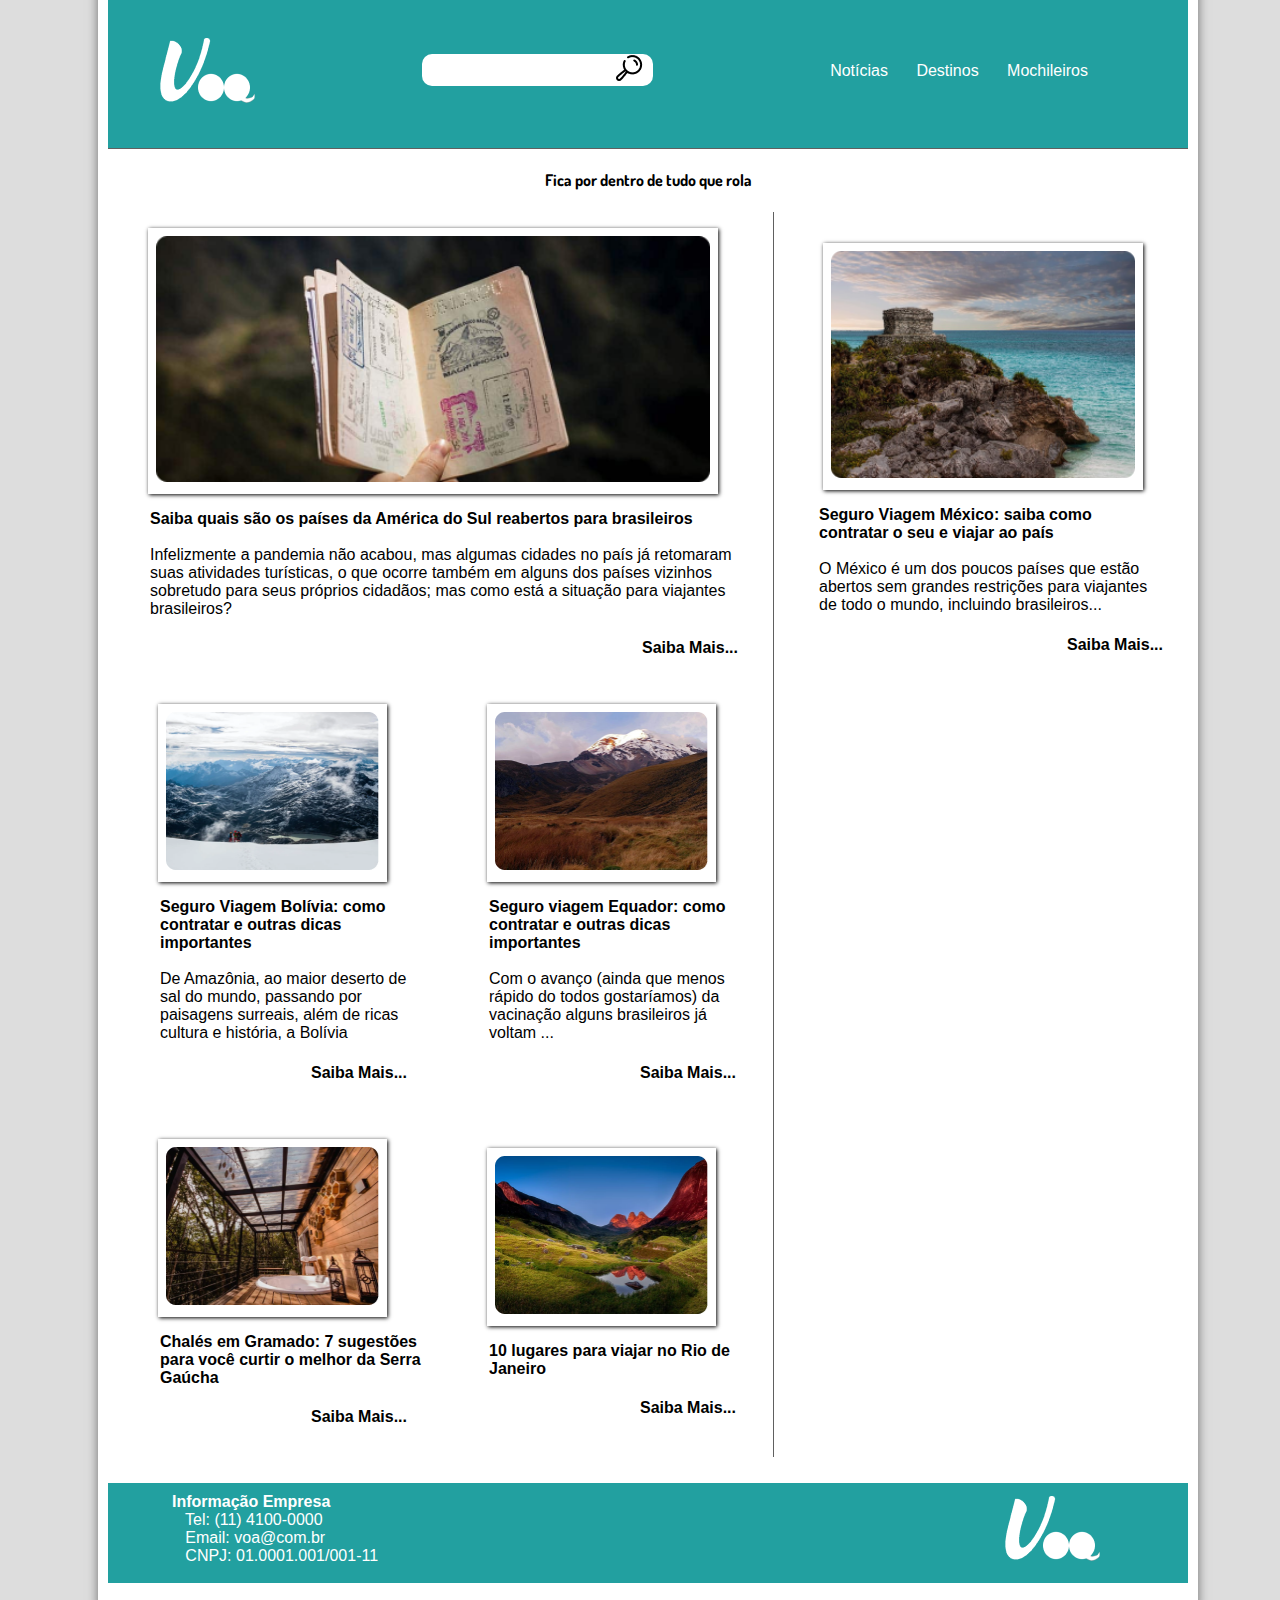
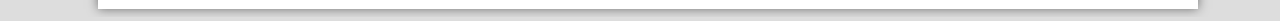
<file: index.html>
<!DOCTYPE html>
<html lang="pt-br">

<head>
	<meta charset="UTF-8"/>
	<title>Notícias</title>
	<link rel="stylesheet" type="text/css" href="_css/noticias.css"/>
</head>

<body>
<div id="interface">
	<header id="cabecalho">

		<img id="logo-cabec" src="_imagens/logob.png"/>		

		<div class="pesquisa">
			<input type="text" class="pesquisa-campo" name="tPesquisa" id="cPesquisa" size="15" maxlength="30" />
			<a class="pesquisa-botao">
				<img class="lupa" src="_imagens/lupa.png" />
			</a>
		</div>

		<nav id="menu">
			<ul type="disc"> <!--numera o menu-->
				<li><a href="#">Notícias</a></li>
				<li><a href="destinos.html">Destinos</a></li>
				<li><a href="mochileiros.html">Mochileiros</a></li>
			</ul>
		
		</nav>

	</header>

	<section id="cabec-titulo">
		<div>
			<h4>Fica por dentro de tudo que rola</h4>
		</div>
	</section>


	<section id="corpo">
		<article id="noticia-principal">

				<figure class="foto-legenda">
					<img src="_imagens/Tela_1_1.png" />
				</figure>

				<p id="parag_1">
					<!--target="_blank" abre outra aba-->
					<!--target="_self" abre na mesma aba-->
					<b>
					Saiba quais são os países da América do Sul reabertos para brasileiros
					</b><br/><br/>
					Infelizmente a pandemia não acabou, mas algumas cidades no país já retomaram suas atividades turísticas, o que ocorre também em alguns dos países vizinhos sobretudo para seus próprios cidadãos; mas como está a situação para viajantes brasileiros?
				</p>

				<hgroup>
					<h4 class="direita">Saiba Mais...</h4>
				</hgroup>

		

			<table id="tabelaspec">
				<tr>
					<td class="cee">
						<figure class="foto-legenda">
							<img src="_imagens/Tela_1_2.png" style="width: 213px;height: 158px;"/>
						</figure>

						<p>
							<b>
							Seguro Viagem Bolívia: como contratar e outras dicas importantes
							</b><br/><br/>
							De Amazônia, ao maior deserto de sal do mundo, passando por paisagens surreais, além de ricas cultura e história, a Bolívia
						</p>

						<hgroup>
							<h4 class="direita">Saiba Mais...</h4>
						</hgroup>

					</td>
					<td class="cdd">
						<figure class="foto-legenda">
							<img src="_imagens/Tela_1_3.png" style="width: 213px;height: 158px;"/>
						</figure>

						<p>
							<b>
							Seguro viagem Equador: como contratar e outras dicas importantes
							</b><br/><br/>
							Com o avanço (ainda que menos rápido do todos gostaríamos) da vacinação alguns brasileiros já voltam ...
						</p>

						<hgroup>
							<h4 class="direita">Saiba Mais...</h4>
						</hgroup>

					</td>
				</tr>

			</table>

			<table id="tabelaspec">
				<tr>
					<td class="cee">
						<figure class="foto-legenda">
							<img src="_imagens/Tela_1_4.png" style="width: 213px;height: 158px;"/>
						</figure>

						<p>
							<b>
							Chalés em Gramado: 7 sugestões para você curtir o melhor da Serra Gaúcha
							</b><br/>
						</p>

						<hgroup>
							<h4 class="direita">Saiba Mais...</h4>
						</hgroup>

					</td>
					<td class="cdd">
						<figure class="foto-legenda">
							<img src="_imagens/Tela_1_5.png" style="width: 213px;height: 158px;"/>
						</figure>

						<p>
							<b>
							10 lugares para viajar no Rio de Janeiro
							</b><br/>
						</p>

						<hgroup>
							<h4 class="direita">Saiba Mais...</h4>
						</hgroup>

					</td>
				</tr>

			</table>




		</article>
	</section>

	<aside id="lateral">
				<figure class="foto-legenda">
					<img src="_imagens/Tela_1_6.png"/>
				</figure>

				<p id="parag_2">
					<b>
					Seguro Viagem México: saiba como contratar o seu e viajar ao país
					</b><br/><br/>
					O México é um dos poucos países que estão abertos sem grandes restrições para viajantes de todo o mundo, incluindo brasileiros...
				</p>
				<hgroup>
					<h4 class="direita">Saiba Mais...</h4>
				</hgroup>


	</aside>

	<footer id="rodape">

		<article class="art_rodape">
			<p><b>	Informação Empresa </b><br/>
				&nbsp&nbsp Tel: (11) 4100-0000 <br/>
				&nbsp&nbsp Email: voa@com.br  <br/>
				&nbsp&nbsp CNPJ: 01.0001.001/001-11 <br/>
			</p>

		</article>
		<div>

				<img id="logo-rodape" src="_imagens/logob.png"/>

		</div>

	</footer>

</div>
</body>
</html>
</file>
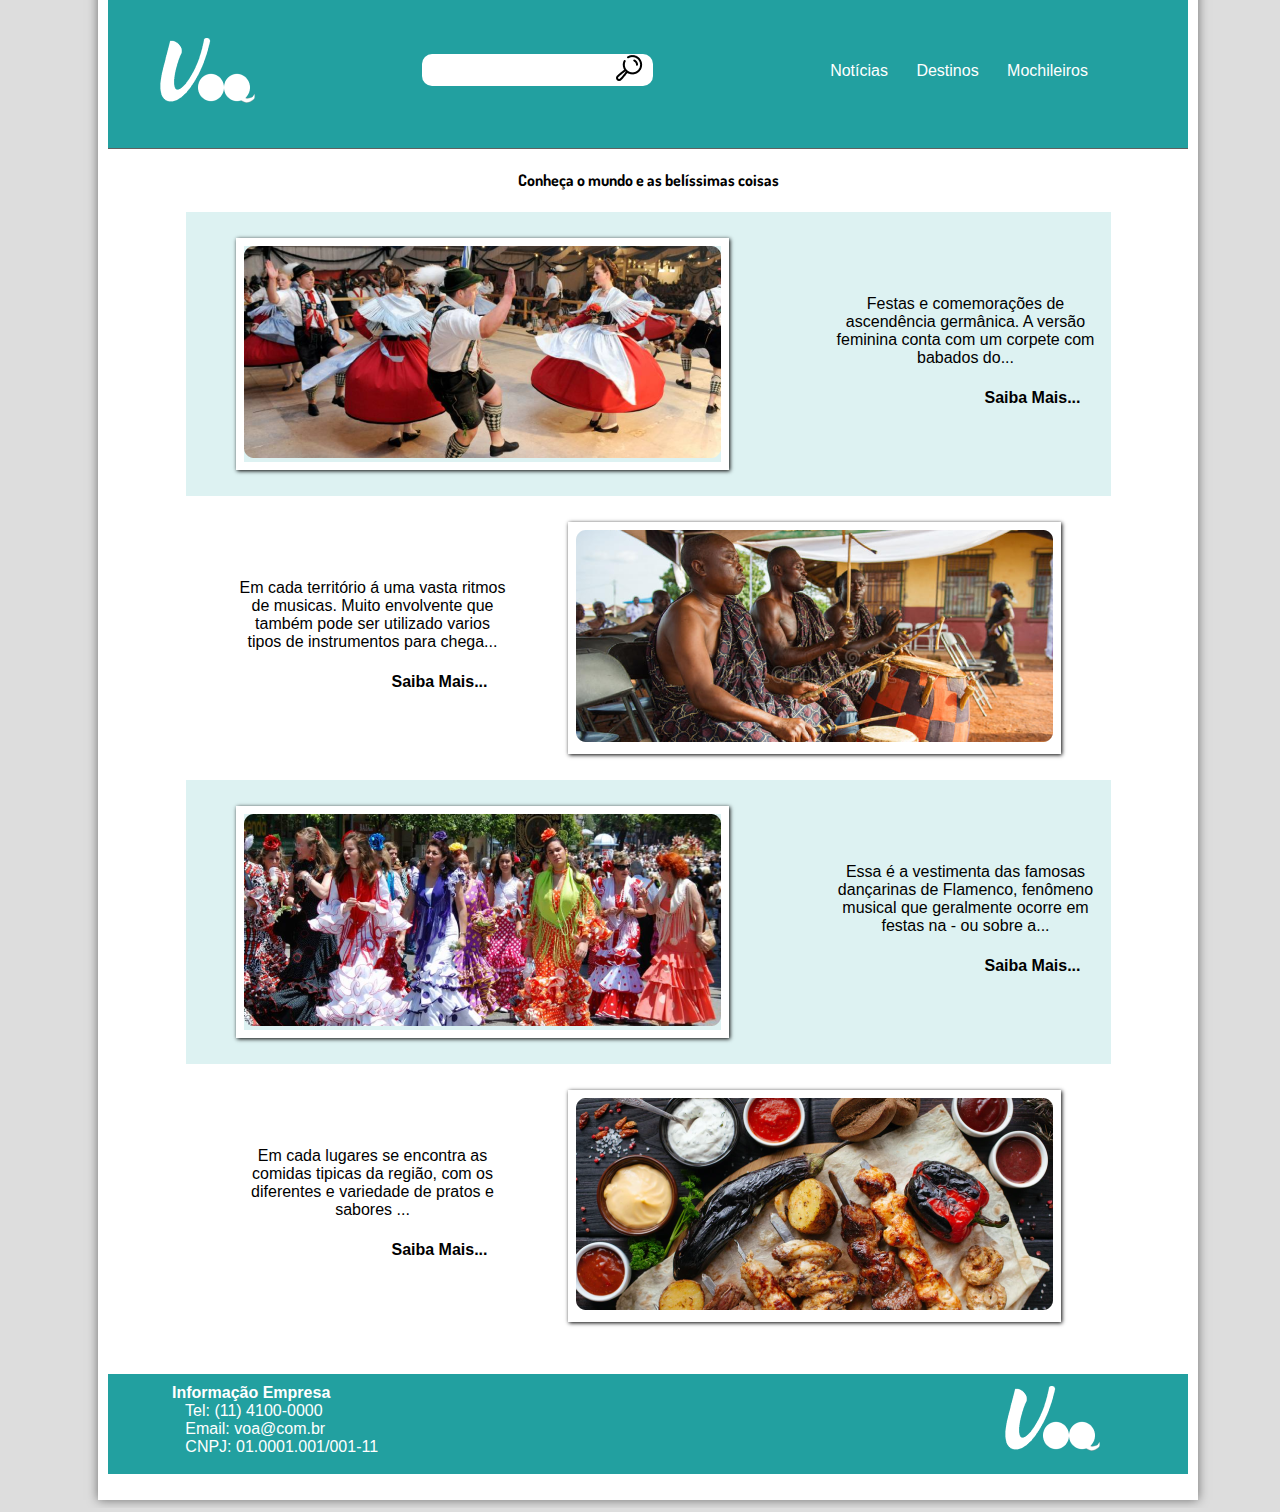
<file: destinos.html>
<!DOCTYPE html>
<html lang="pt-br">

<head>
	<meta charset="UTF-8"/>
	<title>Destinos</title>
	<link rel="stylesheet" type="text/css" href="_css/destinos.css"/>
</head>

<body>
<div id="interface">
	<header id="cabecalho">

		<img id="logo-cabec" src="_imagens/logob.png"/>		

		<div class="pesquisa">
			<input type="text" class="pesquisa-campo" name="tPesquisa" id="cPesquisa" size="15" maxlength="30" />
			<a class="pesquisa-botao">
				<img class="lupa" src="_imagens/lupa.png" />
			</a>
		</div>

		<nav id="menu">
			<ul type="disc"> <!--numera o menu-->
				<li><a href="index.html">Notícias</a></li>
				<li><a href="#">Destinos</a></li>
				<li><a href="mochileiros.HTML">Mochileiros</a></li>
			</ul>
		
		</nav>

	</header>

	<section id="cabec-titulo">
		<div>
			<h4>Conheça o mundo e as belíssimas coisas</h4>
		</div>
	</section>


	<section id="corpo">
		<article id="noticia-principal">

			<table id="tabelaspec">
				<tr style="background: #DDF2F2;">
					<td class="cee">
						<figure class="foto-legenda">
							<img src="_imagens/Tela_2_1.png" style="width: 477px;height: 212px;"/>
						</figure>

					</td>
					<td class="cd">
						<p>
							Festas e comemorações de ascendência germânica. A versão feminina conta com um corpete com babados do...
						</p>

						<hgroup>
							<h4 class="direita">Saiba Mais...</h4>
						</hgroup>

					</td>
				</tr>

			</table>

			<table id="tabelaspec">
				<tr>

					<td class="cd">
						<p>
							Em cada território á uma vasta ritmos de musicas. Muito envolvente que também pode ser utilizado varios tipos de instrumentos para chega...
						</p>

						<hgroup>
							<h4 class="direita">Saiba Mais...</h4>
						</hgroup>

					</td>
					<td class="ce">
						<figure class="foto-legenda">
							<img src="_imagens/Tela_2_2.png" style="width: 477px;height: 212px;"/>
						</figure>

					</td>
				</tr>

			</table>

			<table id="tabelaspec">
				<tr style="background: #DDF2F2;">
					<td class="ce">
						<figure class="foto-legenda">
							<img src="_imagens/Tela_2_3.png" style="width: 477px;height: 212px;"/>
						</figure>

					</td>
					<td class="cd">
						<p>
							Essa é a vestimenta das famosas dançarinas de Flamenco, fenômeno musical que geralmente ocorre em festas na - ou sobre a...
						</p>

						<hgroup>
							<h4 class="direita">Saiba Mais...</h4>
						</hgroup>

					</td>
				</tr>

			</table>

			<table id="tabelaspec">
				<tr>

					<td class="cd">
						<p>
							Em cada lugares se encontra as comidas tipicas da região,  com os diferentes e variedade de pratos e sabores ...
						</p>

						<hgroup>
							<h4 class="direita">Saiba Mais...</h4>
						</hgroup>

					</td>
					<td class="ce">
						<figure class="foto-legenda">
							<img src="_imagens/Tela_2_4.png" style="width: 477px;height: 212px;"/>
						</figure>

					</td>
				</tr>

			</table>


		</article>
	</section>


	<footer id="rodape">

		<article class="art_rodape">
			<p><b>	Informação Empresa </b><br/>
				&nbsp&nbsp Tel: (11) 4100-0000 <br/>
				&nbsp&nbsp Email: voa@com.br  <br/>
				&nbsp&nbsp CNPJ: 01.0001.001/001-11 <br/>
			</p>

		</article>
		<div>
			<img id="logo-rodape" src="_imagens/logob.png"/>
		</div>

	</footer>

</div>
</body>
</html>
</file>
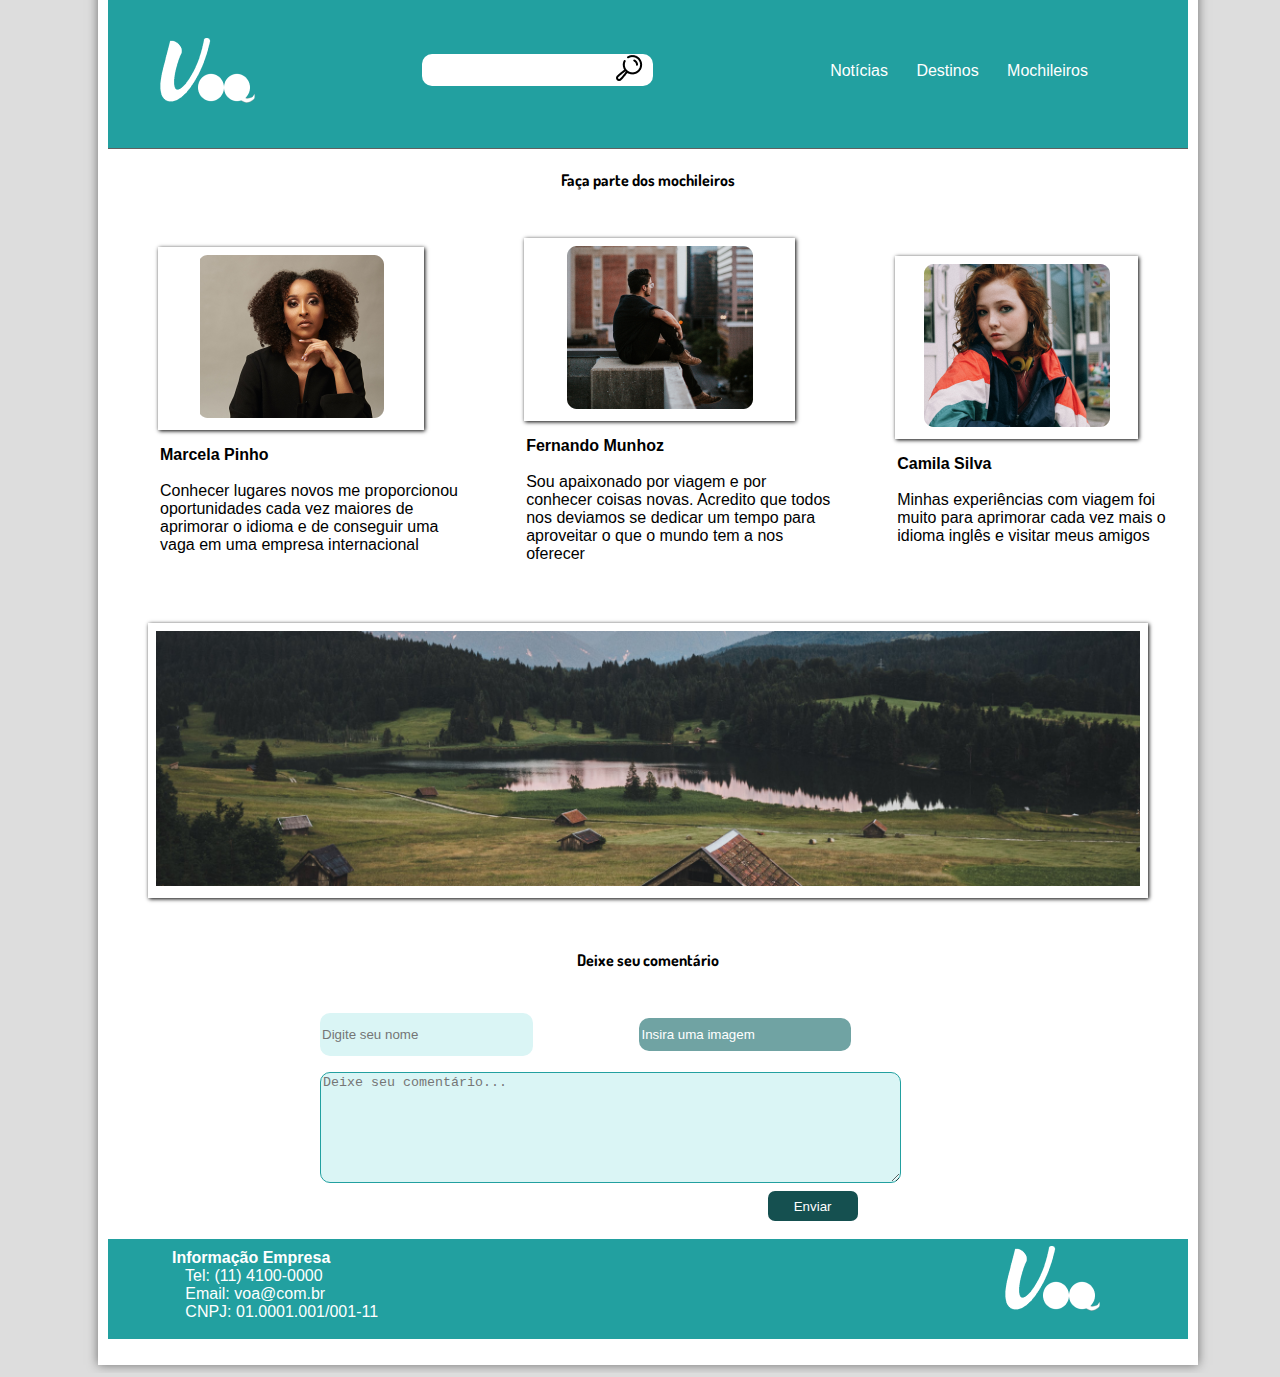
<file: mochileiros.html>
<!DOCTYPE html>
<html lang="pt-br">

<head>
	<meta charset="UTF-8"/>
	<title>Mochileiros</title>
	<link rel="stylesheet" type="text/css" href="_css/mochileiros.css"/>
</head>

<body>
<div id="interface">
	<header id="cabecalho">

		<img id="logo-cabec" src="_imagens/logob.png"/>		

		<div class="pesquisa">
			<input type="text" class="pesquisa-campo" name="tPesquisa" id="cPesquisa" size="15" maxlength="30" />
			<a class="pesquisa-botao">
				<img class="lupa" src="_imagens/lupa.png" />
			</a>
		</div>

		<nav id="menu">
			<ul type="disc"> <!--numera o menu-->
				<li><a href="index.html">Notícias</a></li>
				<li><a href="destinos.html">Destinos</a></li>
				<li><a href="#">Mochileiros</a></li>
			</ul>
		
		</nav>

	</header>

	<section id="cabec-titulo">
		<div>
			<h4>Faça parte dos mochileiros</h4>
		</div>
	</section>


	<section id="corpo">
		<article id="noticia-principal">

			<table id="tabelaspec">
				<tr>
					<td class="cdd">
						<figure class="foto-legenda">
							<img src="_imagens/Tela_3_1.png" style="width: 186px;height: 163px;"/>
						</figure>

						<p>
							<b>
							Marcela Pinho
							</b><br/><br/>
							Conhecer lugares novos me proporcionou oportunidades cada vez maiores de aprimorar o idioma e de conseguir uma vaga em uma empresa internacional 
						</p>
					</td>
					<td class="cdd">
						<figure class="foto-legenda">
							<img src="_imagens/Tela_3_2.png" style="width: 186px;height: 163px;"/>
						</figure>

						<p>
							<b>
							Fernando Munhoz
							</b><br/><br/>
							Sou apaixonado por viagem e por conhecer coisas novas. Acredito que todos nos deviamos se dedicar um tempo para aproveitar o que o mundo tem a nos oferecer
						</p>
					</td>
					<td class="cdd">
						<figure class="foto-legenda">
							<img src="_imagens/Tela_3_3.png" style="width: 186px;height: 163px;"/>
						</figure>

						<p>
							<b>
							Camila Silva
							</b><br/><br/>
							Minhas experiências com viagem foi muito para aprimorar cada vez mais o idioma inglês e visitar meus amigos 
						</p>
					</td>
				</tr>

			</table>
			<br/>
			<figure class="foto-legenda">
				<img src="_imagens/Tela_3_4.png" />
			</figure>
			<br/><br/>
		</article>

	</section>

	<section id="cabec-titulo">
		<div>
			<h4>Deixe seu comentário</h4>
		</div>
	</section>

	<fieldset id="cadastro">
	    <p>
	        <input type="text" name="tNome" id="cNome" placeholder="Digite seu nome" />
	        <input type="text" class="pImagem" name="tImg" id="cImg" placeholder="Insira uma imagem" />
	    </p>
	    <p>
			<textarea name="tMsg" id="cMsg" cols="70" rows="7" placeholder="Deixe seu comentário..."></textarea>
		</p>

		<div style="position: absolute; right: 33%; margin-top: -12px">
			<input type="submit" id="btnEnviar" value="Enviar">
		</div>
	</fieldset>


	<footer id="rodape">

		<article class="art_rodape">
			<p><b>	Informação Empresa </b><br/>
				&nbsp&nbsp Tel: (11) 4100-0000 <br/>
				&nbsp&nbsp Email: voa@com.br  <br/>
				&nbsp&nbsp CNPJ: 01.0001.001/001-11 <br/>
			</p>

		</article>
		<div>

				<img id="logo-rodape" src="_imagens/logob.png"/>

		</div>

	</footer>

</div>
</body>
</html>
</file>
<file: _css/noticias.css>
@charset "UTF-8";
/*Fonte Externo*/
@import url(http://fonts.googleapis.com/css?family=Titillium+Web);
@import url('https://fonts.googleapis.com/css2?family=Dosis:wght@700&display=swap');
@font-face{
	font-family: 'FonteLogo';  /*define nome fonte*/
	src: url("../_fonts/bubblegum-sans-regular.otf");
}


/* estilo  */
body{
	/*background-image: url("fundo.jpg");*/
	/*background-color: rgb(35,137,195);*/
	font-family: arial;
	background-color: #dddddd;
	color: :rgba(0,0,0,1);
	width: 100%;
	}

/* toda tela está dentro dessa div(dentro do container), menos o menu que é position absolute  */
div#interface{
	width: 1080px;
	background-color: #ffffff;
	/* top right bott left */
	margin: -20px auto 0px auto;
	box-shadow: 0px 0px 10px rgba(0, 0, 0, .5);
	padding: 10px 10px 10px 10px; /* padding: 10px */
}

section#cabec-titulo{
	width: 100%;
	text-align: center;
	font-weight: bold;
	font-family: 'Dosis', sans-serif;
}

p {
    /*text-align: justify; 
	text-indent: 50px;*/
  }

article#noticia-principal p{
	margin-left: 42px;
	text-align: left;
}

header#cabecalho img#logo-cabec{
	position: absolute;
	width: 102px;
	height: 76px;
	left: 155px;
	top: 32px;
}

header#cabecalho{
border-bottom: 1px #606060 solid;  /*linha*/
height: 150px;
background: #22A0A0;
}

header#cabecalho h1{
	font-family: 'FonteLogo',sans-serif;
	font-size: 30pt;
	color: #606060;
	text-shadow: 1px 1px 1px rgba(0,0,0,.6);
	padding: 0px;  /*padding- interno, margin- externo*/
	margin-bottom: 0px;
}

header#cabecalho h2{
	/*font-family: Arial,sans-serif;*/
	font-family: 'Titillium Web', sans-serif;
	color: #888888;
	font-size: 15pt;
	padding: 0px;
	margin-top: 0px;
}

.pesquisa{
	position: absolute;
	background: #fff;
	border-radius: 10px;
	left: 33%;
	top: 54px;
	height: 12px;
	padding: 10px;
	display: flex;
	justify-content: space-between;
	align-items: center;
}
.pesquisa-campo{
	background: none;
	border: 0;
	outline: 0;
	font-size: 18px;
}


/* formatacao de imagens com legenda  */
figure.foto-legenda{
	position: relative; /* por causa do position:  absolut */
	/*border: 8px solid red;*/
	border: 8px solid white;
	box-shadow:  1px 1px 4px black;
}

figure.foto-legenda img{
	width:  100%;
	height: 100%;
	}

figure.foto-legenda figcaption{
	opacity: 0; /* some com a cor e legenda*/
	position:  absolute; /* coloca "palavra legenda para dentro da foto" */
	top:  0px; /* coloca "palavra legenda para dentro da foto" */
	background-color: rgba(0,0,0, .4); /* cobre a foto */
	color:  white;
	width:  100%;
	height: 100%;
	padding: 10px; /* desloca a cor p direita*/
	box-sizing:  border-box; /* enquadra a cor dentro da foto*/
	transition: opacity 1s; /* demora 1 seg */
}

figure.foto-legenda:hover figcaption{
	opacity: 1; /* aparece a cor e legenda*/
}

/* formatacao menu  */
nav#menu{
	display: block;
}
nav#menu ul{
	list-style: none; /* some com os pontos de item do menu   */
	/* text-transform: uppercase; menu maiusculo */
	position: absolute; /* pode posicionar em qq parte da tela */
	top: 34px; /* diminui margem no topo da tela */
	right: 180px;
	font-size: 16px;
}

nav#menu li {
	display:  inline-block; /* menu horizontal */
	background-color: #22A0A0;
	padding: 10px; /* espaço entre os itens do menu, dentro do objeto */
	margin: 2px; /* espaço fora do objeto */
	transition: background-color 1s; /*demora 1 seg para mudar de cor, funciona em alguns navegadores*/
}

nav#menu li:hover {
	/*background-color: #606060;*/
}


nav#menu a{
	color:  white;
	text-decoration: none; /*tira o sublinhado*/
}
nav#menu a:hover{
	color: #ffffff;
	text-decoration: underline; /*volta o suplinhado*/
}

section#corpo{
	display: block;
	width: 650px;
	float: left; /*desloca para esquerda*/
	border-right: 1px solid #606060; /*linha lateral*/
	padding-right: 15px;
}

aside#lateral{
	display: block;
	width: 400px;
	float: right; /*desloca para direita*/
	background-color: #ffffff;
	padding: 5px;
	margin-top: 10px ;
	/*box-shadow: 2px 2px 2px rgb(0,0,0,.5);*/
}

aside#lateral h1{
font-family: 'FonteLogo', sans-serif;
font-size: 20pt;
color: #606060;
margin-top: 10px;
}

aside#lateral h2{
background-color: #606060;
font-size: 13pt;
color: #ffffff;
padding: 5px;
}

aside#lateral p{
	margin-left: 36px;
	margin-right: 20px;
	text-align: left;
}

footer#rodape{
	clear: both; /*limpa configuração de todos os lados*/
	/*border-top: 1px solid #606060;*/
	padding-top: 10px;
}

footer#rodape p{
	text-align: left;
	background: #22A0A0;
	height: 80px;
	color: white;
	padding: 10px;
	padding-left: 64px;
	}

footer#rodape img#logo-rodape{
	position: absolute;
	width: 102px;
	height: 76px;
	left: 1000px;
	top: 1490px;
}

table#tabelaspec {
	/*border: 1px solid black;*/
	border-spacing: 0px;
	margin-left: auto;
	margin-right: auto;
}

table#tabelaspec td {
/*border: 1px solid #606060;*/
padding: 10px;
text-align: center;
vertical-align: middle;
}

table#tabelaspec td.ce{
	color: #ffffff;
	background-color: #606060;
	vertical-align: top;
	font-weight: bold;
}

table#tabelaspec td.cd{
	background-color: #cecece;
}

table#tabelaspec caption{
	color: #888888;
	font-size: 13pt;
	font-weight: bolder;
}

table#tabelaspec caption span{
	dispaly: block;
	float: right;
	color: #000000;
	font-size: 8pt;
	margin-top: 10px;
}

article#noticia-principal h2{
	font-size: 13pt;
	color: #606060;
	background-color: #dddddd ;
	padding: 5px 0px 5px 0px;
	margin: 10px 0px 10px 0px;
}

article#cabecalho-artigo h1{
	font-family: 'FonteLogo', sans-serif;
	font-size: 20pt;
	color: #606060;
	margin-bottom: 0px;
}

article#cabecalho-artigo h2{
	font-size: 13pt;
	color: #cecece;
	background-color: #ffffff;
	margin: 0px;
}

article#cabecalho-artigo h3{
	font-size: 12px;
	color: #606060;
}

.direita{
	text-align: right;
	margin-right: 20px;
}

a{
	color: #606060;
	text-decoration: none;

}

a:hover{
	text-decoration: underline;
}
</file>
<file: _css/destinos.css>
@charset "UTF-8";
/*Fonte Externo*/
@import url(http://fonts.googleapis.com/css?family=Titillium+Web);
@import url('https://fonts.googleapis.com/css2?family=Dosis:wght@700&display=swap');
@font-face{
	font-family: 'FonteLogo';  /*define nome fonte*/
	src: url("../_fonts/bubblegum-sans-regular.otf");
}


body{
	font-family: arial;
	background-color: #dddddd;
	color: :rgba(0,0,0,1);
	width: 100%;
	}

/* toda tela está dentro dessa div(dentro do container), menos o menu que é position absolute  */
div#interface{
	width: 1080px;
	background-color: #ffffff;
	/* top right bott left */
	margin: -20px auto 0px auto;
	box-shadow: 0px 0px 10px rgba(0, 0, 0, .5);
	padding: 10px 10px 10px 10px;
}

section#cabec-titulo{
	width: 100%;
	text-align: center;
	font-weight: bold;
	font-family: 'Dosis', sans-serif;
}

article#noticia-principal p{
	margin-left: 42px;
	text-align: left;
}

header#cabecalho img#logo-cabec{
	position: absolute;
	width: 102px;
	height: 76px;
	left: 155px;
	top: 32px;
}

header#cabecalho{
border-bottom: 1px #606060 solid;  /*linha*/
height: 150px;
background: #22A0A0;
}

header#cabecalho h1{
	font-family: 'FonteLogo',sans-serif;
	font-size: 30pt;
	color: #606060;
	text-shadow: 1px 1px 1px rgba(0,0,0,.6);
	padding: 0px;  /*padding- interno, margin- externo*/
	margin-bottom: 0px;
}

header#cabecalho h2{
	font-family: 'Titillium Web', sans-serif;
	color: #888888;
	font-size: 15pt;
	padding: 0px;
	margin-top: 0px;
}

.pesquisa{
	position: absolute;
	background: #fff;
	border-radius: 10px;
	left: 33%;
	top: 54px;
	height: 12px;
	padding: 10px;
	display: flex;
	justify-content: space-between;
	align-items: center;
}
.pesquisa-campo{
	background: none;
	border: 0;
	outline: 0;
	font-size: 18px;
}


/* formatacao de imagens com legenda  */
figure.foto-legenda{
	position: relative; /* por causa do position:  absolut */
	border: 8px solid white;
	box-shadow:  1px 1px 4px black;
}

figure.foto-legenda img{
	width:  100%;
	height: 100%;
	}

figure.foto-legenda figcaption{
	opacity: 0; /* some com a cor e legenda*/
	position:  absolute; /* coloca "palavra legenda para dentro da foto" */
	top:  0px; /* coloca "palavra legenda para dentro da foto" */
	background-color: rgba(0,0,0, .4); /* cobre a foto */
	color:  white;
	width:  100%;
	height: 100%;
	padding: 10px; /* desloca a cor p direita*/
	box-sizing:  border-box; /* enquadra a cor dentro da foto*/
	transition: opacity 1s; /* demora 1 seg */
}

figure.foto-legenda:hover figcaption{
	opacity: 1; /* aparece a cor e legenda*/
}

/* formatacao menu  */
nav#menu{
	display: block;
}
nav#menu ul{
	list-style: none; /* some com os pontos de item do menu   */
	position: absolute; /* pode posicionar em qq parte da tela */
	top: 34px; /* diminui margem no topo da tela */
	right: 180px;
	font-size: 16px;
}

nav#menu li {
	display:  inline-block; /* menu horizontal */
	background-color: #22A0A0;
	padding: 10px; /* espaço entre os itens do menu, dentro do objeto */
	margin: 2px; /* espaço fora do objeto */
	transition: background-color 1s; /*demora 1 seg para mudar de cor, funciona em alguns navegadores*/
}

nav#menu li:hover {
	/*background-color: #606060;*/
}


nav#menu a{
	color:  white;
	text-decoration: none; /*tira o sublinhado*/
}
nav#menu a:hover{
	color: #ffffff;
	text-decoration: underline; /*volta o suplinhado*/
}

section#corpo{
	display: block;
	width: 100%;
	float: left; /*desloca para esquerda*/
	padding-right: 15px;
}


footer#rodape{
	clear: both; /*limpa configuração de todos os lados*/
	padding-top: 10px;
}

footer#rodape p{
	text-align: left;
	background: #22A0A0;
	height: 80px;
	color: white;
	padding: 10px;
	padding-left: 64px;
	}

footer#rodape img#logo-rodape{
	position: absolute;
	width: 102px;
	height: 76px;
	left: 1000px;
	top: 1380px;
}

table#tabelaspec {
	border-spacing: 0px;
	margin-left: auto;
	margin-right: auto;
}

table#tabelaspec td {
padding: 10px;
text-align: center;
vertical-align: middle;
}

table#tabelaspec td.cd p{
	width: 270px;
	text-align: center;
}

table#tabelaspec caption{
	color: #888888;
	font-size: 13pt;
	font-weight: bolder;
}

table#tabelaspec caption span{
	dispaly: block;
	float: right;
	color: #000000;
	font-size: 8pt;
	margin-top: 10px;
}

article#noticia-principal h2{
	font-size: 13pt;
	color: #606060;
	background-color: #dddddd ;
	padding: 5px 0px 5px 0px;
	margin: 10px 0px 10px 0px;
}

article#cabecalho-artigo h1{
	font-family: 'FonteLogo', sans-serif;
	font-size: 20pt;
	color: #606060;
	margin-bottom: 0px;
}

article#cabecalho-artigo h2{
	font-size: 13pt;
	color: #cecece;
	background-color: #ffffff;
	margin: 0px;
}

article#cabecalho-artigo h3{
	font-size: 12px;
	color: #606060;
}

.direita{
	text-align: right;
	margin-right: 20px;
}

a{
	color: #606060;
	text-decoration: none;

}

a:hover{
	text-decoration: underline;
}
</file>
<file: _css/mochileiros.css>
@charset "UTF-8";
/*Fonte Externo*/
@import url(http://fonts.googleapis.com/css?family=Titillium+Web);
@import url('https://fonts.googleapis.com/css2?family=Dosis:wght@700&display=swap');
@font-face{
	font-family: 'FonteLogo';  /*define nome fonte*/
	src: url("../_fonts/bubblegum-sans-regular.otf");
}


body{
	font-family: arial;
	background-color: #dddddd;
	color: :rgba(0,0,0,1);
	width: 100%;
	}

/* toda tela está dentro dessa div(dentro do container), menos o menu que é position absolute  */
div#interface{
	width: 1080px;
	background-color: #ffffff;
	/* top right bott left */
	margin: -20px auto 0px auto;
	box-shadow: 0px 0px 10px rgba(0, 0, 0, .5);
	padding: 10px 10px 10px 10px;
}

section#cabec-titulo{
	width: 100%;
	text-align: center;
	font-weight: bold;
	font-family: 'Dosis', sans-serif;
}

article#noticia-principal p{
	margin-left: 42px;
	text-align: left;
}

header#cabecalho img#logo-cabec{
	position: absolute;
	width: 102px;
	height: 76px;
	left: 155px;
	top: 32px;
}

header#cabecalho{
border-bottom: 1px #606060 solid;  /*linha*/
height: 150px;
background: #22A0A0;
}

header#cabecalho h1{
	font-family: 'FonteLogo',sans-serif;
	font-size: 30pt;
	color: #606060;
	text-shadow: 1px 1px 1px rgba(0,0,0,.6);
	padding: 0px;  /*padding- interno, margin- externo*/
	margin-bottom: 0px;
}

header#cabecalho h2{
	font-family: 'Titillium Web', sans-serif;
	color: #888888;
	font-size: 15pt;
	padding: 0px;
	margin-top: 0px;
}

.pesquisa{
	position: absolute;
	background: #fff;
	border-radius: 10px;
	left: 33%;
	top: 54px;
	height: 12px;
	padding: 10px;
	display: flex;
	justify-content: space-between;
	align-items: center;
}
.pesquisa-campo{
	background: none;
	border: 0;
	outline: 0;
	font-size: 18px;
}

fieldset{
	border: 0;
	margin-left: 200px;
	margin-right: 200px;
}

fieldset#cadastro input#cNome{
	background-color: #DAF5F5;
	border-color: #22A0A0;
	border-radius: 10px;
	border: 1px;
	height: 41px;
	width: 209px;
	margin-right: 50px;
}

fieldset#cadastro input#cImg{
	background-color: #70A3A3;
	border-color: #70A3A3;
	border-radius: 10px;
	height: 31px;
	width: 208px;
	border: 1px;
	margin-left: 52px;
}

.pImagem::placeholder{
	color: white;
}

fieldset#cadastro textarea{
	background-color: #DAF5F5;
	border-color: #22A0A0;
	border-radius: 10px;
}

/* formatacao de imagens com legenda  */
figure.foto-legenda{
	position: relative; /* por causa do position:  absolut */
	border: 8px solid white;
	box-shadow:  1px 1px 4px black;
}

figure.foto-legenda img{
	width:  100%;
	height: 100%;
	}

figure.foto-legenda figcaption{
	opacity: 0; /* some com a cor e legenda*/
	position:  absolute; /* coloca "palavra legenda para dentro da foto" */
	top:  0px; /* coloca "palavra legenda para dentro da foto" */
	background-color: rgba(0,0,0, .4); /* cobre a foto */
	color:  white;
	width:  100%;
	height: 100%;
	padding: 10px; /* desloca a cor p direita*/
	box-sizing:  border-box; /* enquadra a cor dentro da foto*/
	transition: opacity 1s; /* demora 1 seg */
}

figure.foto-legenda:hover figcaption{
	opacity: 1; /* aparece a cor e legenda*/
}

/* formatacao menu  */
nav#menu{
	display: block;
}
nav#menu ul{
	list-style: none; /* some com os pontos de item do menu   */
	position: absolute; /* pode posicionar em qq parte da tela */
	top: 34px; /* diminui margem no topo da tela */
	right: 180px;
	font-size: 16px;
}

nav#menu li {
	display:  inline-block; /* menu horizontal */
	background-color: #22A0A0;
	padding: 10px; /* espaço entre os itens do menu, dentro do objeto */
	margin: 2px; /* espaço fora do objeto */
	transition: background-color 1s; /*demora 1 seg para mudar de cor, funciona em alguns navegadores*/
}

nav#menu li:hover {
	/*background-color: #606060;*/
}


nav#menu a{
	color:  white;
	text-decoration: none; /*tira o sublinhado*/
}
nav#menu a:hover{
	color: #ffffff;
	text-decoration: underline; /*volta o suplinhado*/
}

section#corpo{
	display: block;
	width: 100%;
	float: left; /*desloca para esquerda*/
	padding-right: 15px;
}


footer#rodape{
	clear: both; /*limpa configuração de todos os lados*/
	padding-top: 10px;
}

footer#rodape p{
	text-align: left;
	background: #22A0A0;
	height: 80px;
	color: white;
	padding: 10px;
	padding-left: 64px;
	}

footer#rodape img#logo-rodape{
	position: absolute;
	width: 102px;
	height: 76px;
	left: 1000px;
	top: 1240px;
}

table#tabelaspec {
	border-spacing: 0px;
	margin-left: auto;
	margin-right: auto;
}

table#tabelaspec td {
padding: 10px;
text-align: center;
vertical-align: middle;
}

table#tabelaspec td.cd p{
	width: 270px;
	text-align: center;
}

table#tabelaspec caption{
	color: #888888;
	font-size: 13pt;
	font-weight: bolder;
}

table#tabelaspec caption span{
	dispaly: block;
	float: right;
	color: #000000;
	font-size: 8pt;
	margin-top: 10px;
}

article#noticia-principal h2{
	font-size: 13pt;
	color: #606060;
	background-color: #dddddd ;
	padding: 5px 0px 5px 0px;
	margin: 10px 0px 10px 0px;
}

article#cabecalho-artigo h1{
	font-family: 'FonteLogo', sans-serif;
	font-size: 20pt;
	color: #606060;
	margin-bottom: 0px;
}

article#cabecalho-artigo h2{
	font-size: 13pt;
	color: #cecece;
	background-color: #ffffff;
	margin: 0px;
}

article#cabecalho-artigo h3{
	font-size: 12px;
	color: #606060;
}

.direita{
	text-align: right;
	margin-right: 20px;
}

fieldset#cadastro input#btnEnviar{
	background-color: #155050;
	color:  white;
	border-radius: 7px;
	width: 90px; 
	height: 30px;
	border: 0;
}

a{
	color: #606060;
	text-decoration: none;

}

a:hover{
	text-decoration: underline;
}
</file>
